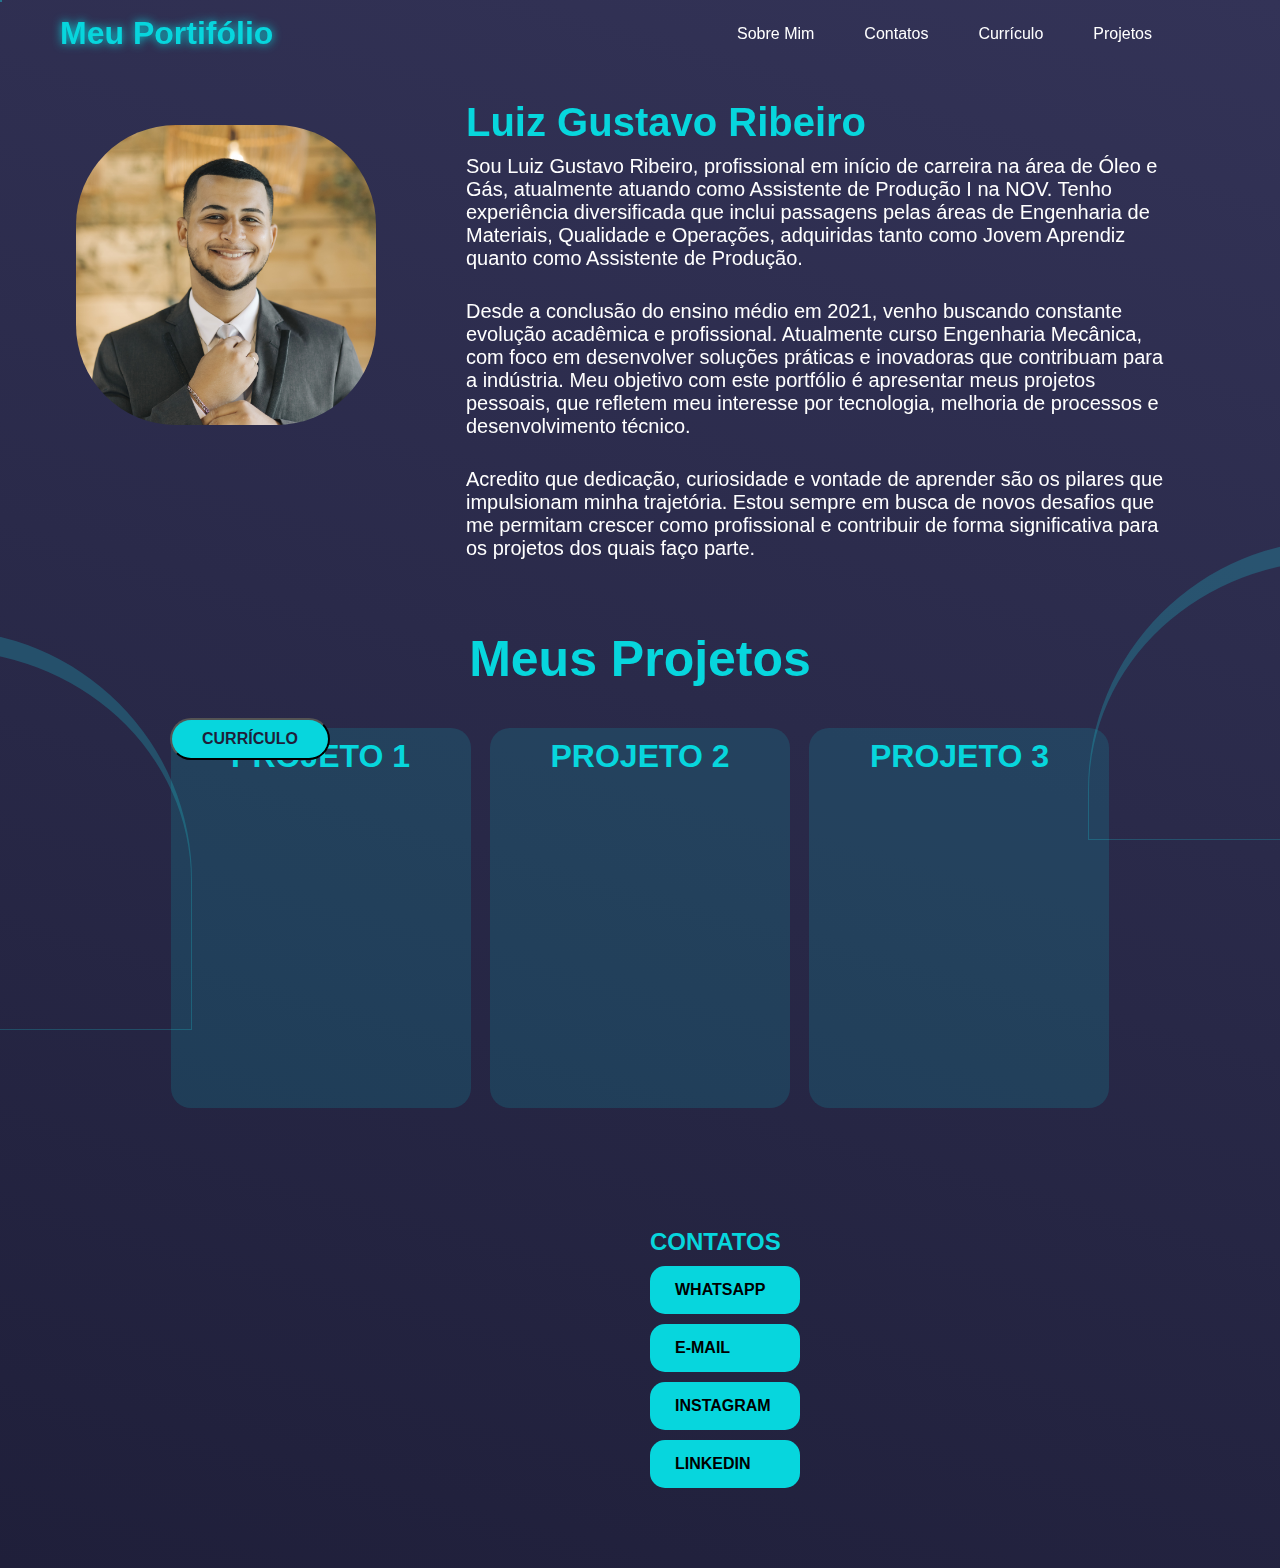
<file: index.htm>
<!DOCTYPE html>
<html lang="pt-br">
<head>
    <meta charset="UTF-8">
    <meta name="viewport" content="width=device-width, initial-scale=1.0">
    <title>Meu Portifólio</title>
    <link rel="stylesheet" href="style.css">
</head>
<body>
    <header>
        <div class="logo">Meu Portifólio</div>
        <nav>
            <ul>
                <li>Sobre Mim</li>
                <li>Contatos</li>
                <li>Currículo</li>
                <li>Projetos</li>
            </ul>
        </nav>
    </header>

    <main class="container">

        <div class="tech-circle">
            <div class="circle"></div>
            <div class="circle"></div>
            <div class="circle"></div>
            <div class="circle"></div>
        </div>

        <div class="about-me">
            <div class="me">
                <img src="./img/_MG_0115.jpg" alt="Este sou eu">
            </div>

            <button class="cur">CURRÍCULO</button>
                
            <div class="about">

                <p class="name">Luiz Gustavo Ribeiro</p>

                <div class="texto">
                    <p class="text active">Sou Luiz Gustavo Ribeiro, profissional em início de carreira na área de Óleo e Gás, atualmente atuando como Assistente de Produção I na NOV. Tenho experiência diversificada que inclui passagens pelas áreas de Engenharia de Materiais, Qualidade e Operações, adquiridas tanto como Jovem Aprendiz quanto como Assistente de Produção.
                    <p class="text">Desde a conclusão do ensino médio em 2021, venho buscando constante evolução acadêmica e profissional. Atualmente curso Engenharia Mecânica, com foco em desenvolver soluções práticas e inovadoras que contribuam para a indústria. Meu objetivo com este portfólio é apresentar meus projetos pessoais, que refletem meu interesse por tecnologia, melhoria de processos e desenvolvimento técnico.</p>
                    <p class="text">Acredito que dedicação, curiosidade e vontade de aprender são os pilares que impulsionam minha trajetória. Estou sempre em busca de novos desafios que me permitam crescer como profissional e contribuir de forma significativa para os projetos dos quais faço parte.
                    </p>
                </div>
            </div>
        </div>

        <div class="tittle-projects">
            <p>Meus Projetos</p>
        </div>

        <div class="projects">
            
            <div>
                <div class="projeto1">
                    <H1>PROJETO 1</H1>
                </div>
                <div class="projeto2">
                    <H1>PROJETO 2</H1>
                </div>
                <div class="projeto3">
                    <H1>PROJETO 3</H1>
                </div>
            </div>

        </div>

        <div class="contatos">
            <h2>CONTATOS</h2>
            <a href="https://w.app/dvqlol" class="whatsapp">WHATSAPP</a>
            <a href="mailto:lgustavoribeiro2004@gmail.com" class="email">E-MAIL</a>
            <a href="https://www.instagram.com/gustaribeiroeu/" class="instagram">INSTAGRAM</a>
            <a href="www.linkedin.com/in/gustavo-ribeiro-54536a274" class="linkedin">LINKEDIN</a>
        </div>

               

    </main>
    
</body>

</html>
</file>
<file: style.css>
* {
    margin: 0;
    padding: 0;
    box-sizing: border-box;
    list-style: none;
    font-family: "Montserrat", sans-serif;
}

body {
    background-color: rgb(0, 0, 53);
    background: linear-gradient(195deg, #333357 0%, #1f1f3a 100%);
    color: white;
    font-size: 16px;
    z-index: 1;
}

header {
    position: fixed;
    width: 90vw;
    top: 0;
    padding: 15px 0px 0px 60px;
    display: flex;
    justify-content: space-between;
    align-items: center;
    z-index: 4;
}

.logo {
    font-size: 2rem;
    font-weight: 900;
    color: rgb(7, 214, 221);
    text-shadow: 0 0 10px;
}

header nav ul {
    display: flex;
    gap: 50px;
}

header nav ul li {
    font-weight:400;
    cursor: pointer;
    position: relative;
    padding: 5px 0px;
}

header nav ul li::after {
    content: '';
    position: absolute;

}

.about-me {
    padding-top: 100px;
    display: flex;
    justify-content:center;
    align-items: center;
    
}

img {
    width: 300px;
    right: 30px;
    bottom: 70px;
    border-radius: 100px;
    position: relative;
    display: flex;
    justify-content: center;
    align-items: center;
    z-index: 3;
}

 .cur {
    position:absolute;
    left: 170px;  
    bottom: 140px; 
    color: #1f1f3a;
    background-color: rgb(7, 214, 221);
    padding: 10px 30px;
    border-radius: 50px;
    font-weight: 800;
    font-size: 16px;
    font-family: "Bebas Neue", sans-serif;
    cursor: pointer;
    z-index: 3;
}

.about {
    width: 60%;
    padding-left: 60px;
    flex-direction: column;
    align-items: flex-start;
    z-index: 4;
}

.name {
    font-size: 40px;
    font-weight: 600;
    padding-bottom: 10px;
    color: rgb(7, 214, 221);
    font-family: "Orbitron", sans-serif;
    z-index: 5;
}

.text {
    padding-bottom: 30px;
    top: 1000px;
    font-size: 20px;
    font-family: "Montserrat", sans-serif;
    z-index: 6;
}

.tittle-projects {
    display: flex;
    justify-content: center;
    color: rgb(7, 214, 221);
    padding: 40px;
    font-size: 50px;
    font-weight: 900;
    z-index: 2;
}

.projects {
    display: flex;
    justify-content: center;
    align-items: center;
    margin-bottom: 20px;
    padding-bottom: 100px;
    z-index: 8;
}

.projeto1 {
    display: inline-block;
    width: 300px;
    height: 380px;
    background-color:rgba(7, 214, 221, 0.146);
    border-radius: 20px;
    z-index: 3;
}

.projeto1 H1 {
    color: rgb(7, 214, 221);
    display: flex;
    justify-content: center;
    padding-top: 10px;
    z-index: 3;
}

.projeto2 {
    display: inline-block;
    width: 300px;
    height: 380px;
    background-color:rgba(7, 214, 221, 0.146);
    margin-right: 15px;
    margin-left: 15px;
    border-radius: 20px;
    z-index: 3;
}

.projeto2 H1 {
    color: rgb(7, 214, 221);
    display: flex;
    justify-content: center;
    padding-top: 10px;
    z-index: 3;
}

.projeto3 {
    display: inline-block;
    width: 300px;
    height: 380px;
    background-color:rgba(7, 214, 221, 0.146);
    border-radius: 20px;
    z-index: 3;
}

.projeto3 H1 {
    color: rgb(7, 214, 221);
    display: flex;
    justify-content: center;
    padding-top: 10px;
    z-index: 3;
}

.contatos h2 {
    margin-left: 650px;
    color: rgb(7, 214, 221);
}

.contatos .whatsapp {
    width: 150px;
    height: px;
    font-weight: 900;
    margin-left: 650px;
    margin-top: 10px;
    display: block;
    align-items: center;
    flex-direction: column;
    background-color:rgb(7, 214, 221);
    color:black;
    padding: 15px 0px 15px 25px;
    text-decoration: none;
    border-radius: 15px;
    border: none;
    
}

.contatos .email {
    width: 150px;
    font-weight: 900;
    margin-left: 650px;
    margin-top: 10px;
    display: block;
    align-items: center;
    flex-direction: column;
    background-color: rgb(7, 214, 221);
    color: black;
    padding: 15px 0px 15px 25px;
    text-decoration: none;
    border-radius: 15px;
    border: none;
}

.contatos .instagram {
    width: 150px;
    font-weight: 900;
    margin-left: 650px;
    margin-top: 10px;
    display: block;
    flex-direction: column;
    background-color: rgb(7, 214, 221);
    color: black;
    padding: 15px 0px 15px 25px;
    text-decoration: none;
    border-radius: 15px;
    border: none;
}

.contatos .linkedin {
    width: 150px;
    font-weight: 900;
    margin-left: 650px;
    margin-top: 10px;
    margin-bottom: 80px;
    display: block;
    flex-direction: column;
    background-color: rgb(7, 214, 221);
    color: black;
    padding: 15px 0px 15px 25px;
    text-decoration: none;
    border-radius: 15px;
    border: none;
}

.circle {
    position: fixed;
    border: 1px solid rgba(25, 241, 249, 0.2);
    z-index: 1;
}

.circle:nth-child(1) {
    width:400px;
    height: 400px;
    top: 70%;
    right: 85%;
    border-top-width: 20px;
    border-top-right-radius: 250px;
    z-index: 1;
}

.circle:nth-child(2) {
    width: 300px;
    height: 300px;
    top: 60%;
    left: 85%;
    border-top-width: 20px;
    border-top-left-radius: 250px;
    z-index: 1;
}
</file>
